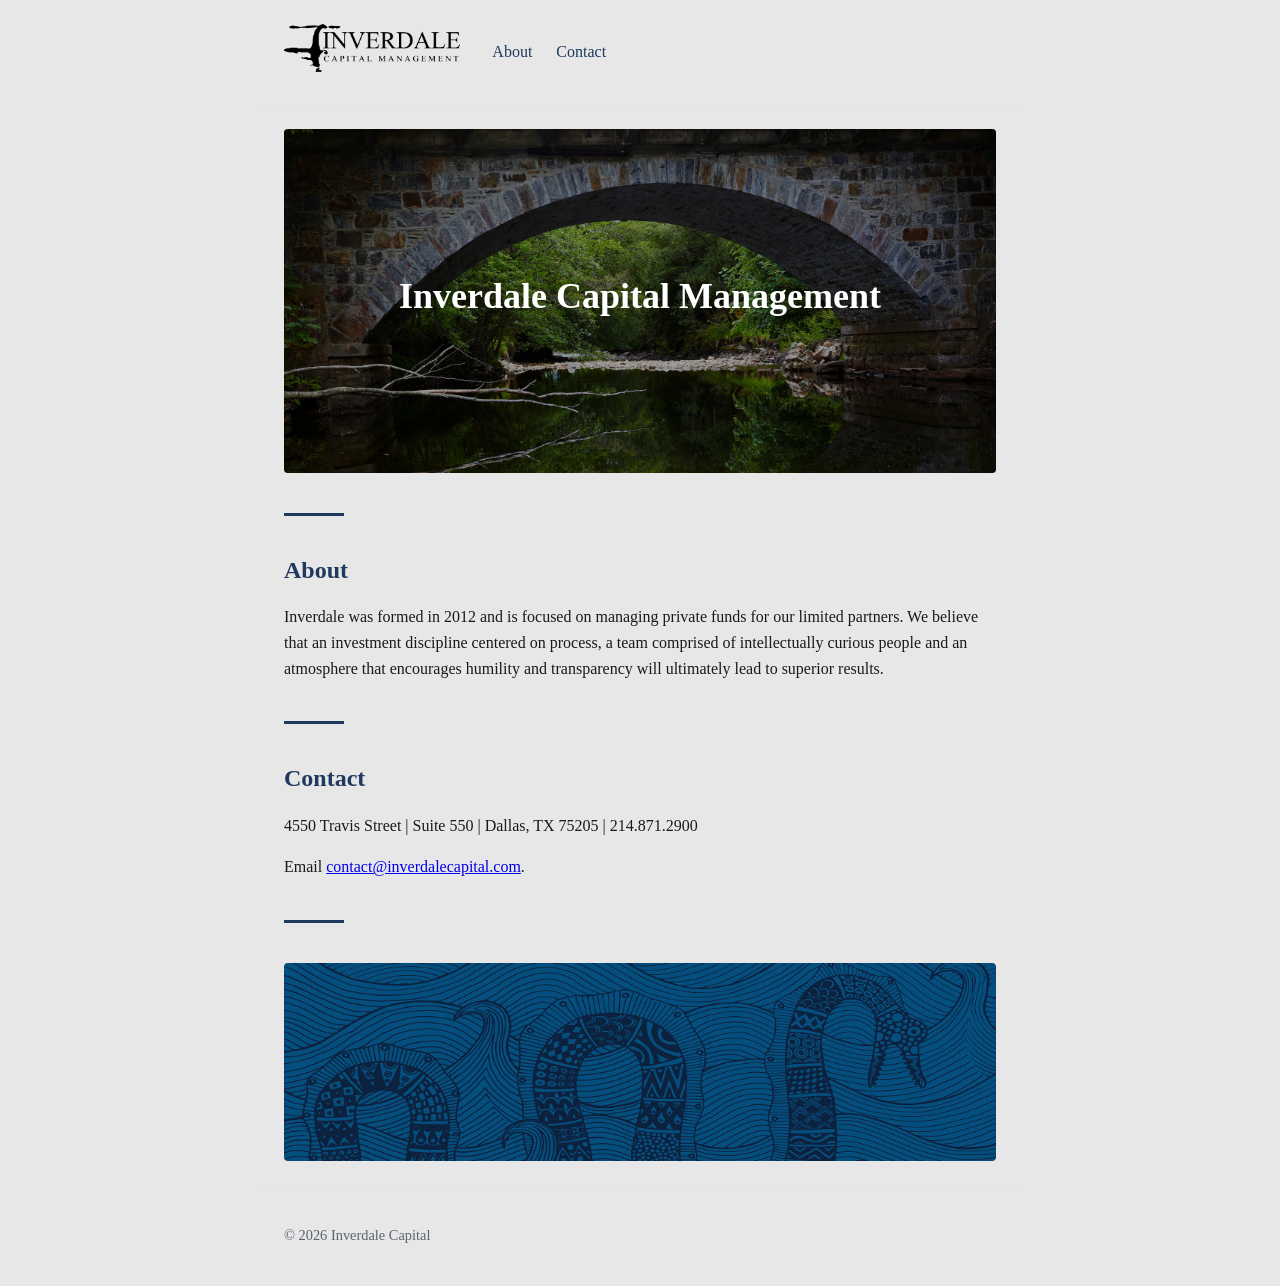
<file: index.html>
<!DOCTYPE html>
<html lang="en">
<head>
  <meta charset="UTF-8">
  <meta name="viewport" content="width=device-width, initial-scale=1.0">
  <title>Inverdale Capital</title>
  <link rel="stylesheet" href="style.css">
  <link rel="icon" href="favicon.png">
  <meta name="description" content="Dallas Texas based asset private fund asset manager since 2012">
</head>
<body>
  <header>
    <h1><img src="logo_black.png" alt="" style="height: 48px;"></h1>
    <nav>
  <a href="#about">About</a>
  <a href="#contact">Contact</a>
</nav>
  </header>

  <main>
    <div class="hero-wrap">
      <img class="hero" src="home-page-1w.jpg" alt="timeless support and reliability">
      <div class="hero-text">
        <h2>Inverdale Capital Management</h2>
      <p></p>
      </div>  
    </div>

    <hr>
    
    <section id="about">
      <h2>About</h2>
      <p>Inverdale was formed in 2012 and is focused on managing private funds for our limited partners. We believe that an investment discipline centered on process, a team comprised of intellectually curious people and an atmosphere that encourages humility and transparency will ultimately lead to superior results.</p>
    </section>

    <hr>
    
    <section id="contact">
      <h2>Contact</h2>
      <p>4550 Travis Street | Suite 550 | Dallas, TX 75205 | 214.871.2900</p>
      <p>Email <a href="mailto:contact@inverdalecapital.com">contact@inverdalecapital.com</a>.</p>
    </section>

    <hr>
    
  <img class="hero" src="lochness-darker_w.jpg" alt="lochness lurking">
  </main>

  <footer>
    <p>&copy; 2026 Inverdale Capital</p>
  </footer>
</body>
</html>
</file>
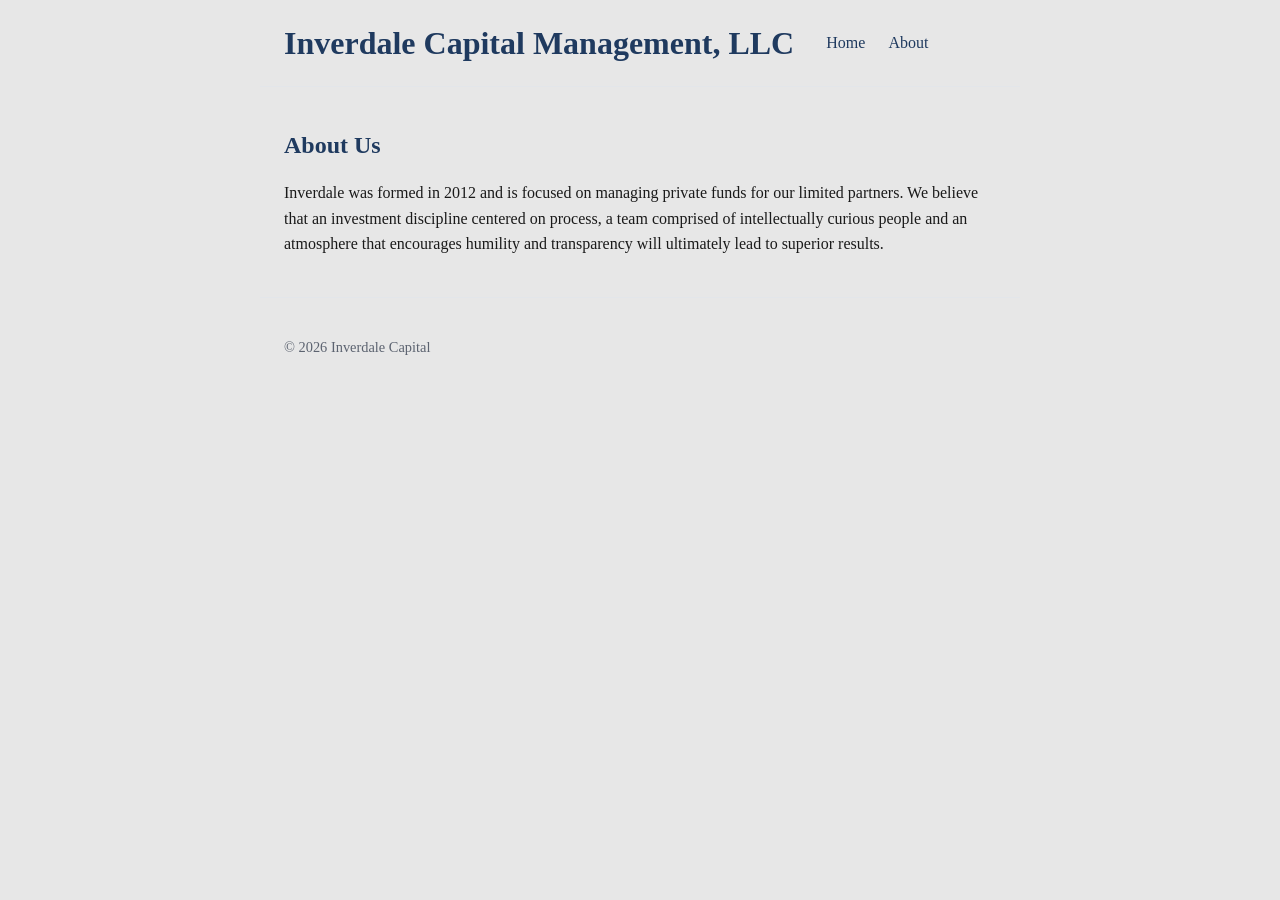
<file: about.html>
<!DOCTYPE html>
<html lang="en">
<head>
  <meta charset="UTF-8">
  <meta name="viewport" content="width=device-width, initial-scale=1.0">
  <title>About | Inverdale Capital</title>
  <link rel="stylesheet" href="style.css">
</head>
<body>
  <header>
    <h1>Inverdale Capital Management, LLC</h1>
    <nav>
      <a href="index.html">Home</a>
      <a href="about.html">About</a>
    </nav>
  </header>

  <main>
    <h2>About Us</h2>
    <p>Inverdale was formed in 2012 and is focused on managing private funds for our limited partners. We believe that an investment discipline centered on process, a team comprised of intellectually curious people and an atmosphere that encourages humility and transparency will ultimately lead to superior results.</p>

  </main>

  <footer>
    <p>&copy; 2026 Inverdale Capital</p>
  </footer>
</body>
</html>
</file>
<file: style.css>
:root {
  --text: #1a1a1a;
  --muted: #5c6370;
  --background: #E7E7E7;
  --accent: #1f3a5f;
  --border: #e3e6ea;
}

* {
  box-sizing: border-box;
}

body {
  margin: 0;
  font-family: Georgia, "Times New Roman", serif;
  line-height: 1.6;
  color: var(--text);
  background: var(--background);
}

header, main, footer {
  max-width: 760px;
  margin: 0 auto;
  padding: 1.5rem;
}

header {
  display: flex;
  justify-content: flex-start;
  align-items: center;
  gap: 2rem;
  border-bottom: 1px solid var(--border);
}

nav a {
  margin-right: 1.25rem;
  color: var(--accent);
  text-decoration: none;
  font-family: Georgia, "Times New Roman", serif;
}

nav a:hover {
  text-decoration: underline;
}

header h1 {
  margin: 0;
}

h1, h2 {
  color: var(--accent);
  line-height: 1.2;
}

footer {
  color: var(--muted);
  font-size: 0.9rem;
  border-top: 1px solid var(--border);
}

section {
  margin-bottom: 2.5rem;
}

.hero {
  display: block;
  width: 100%;
  height: auto;
  border-radius: 4px;
}

.hero-wrap {
  position: relative;
}

.hero-wrap::after {
  content: "";
  position: absolute;
  inset: 0;
  background: rgba(0, 0, 0, 0.35);
  border-radius: 4px;
}

.hero-text {
  position: absolute;
  inset: 0;
  z-index: 1;
  display: flex;
  flex-direction: column;
  justify-content: center;
  align-items: center;
  text-align: center;
  padding: 1.5rem;
  color: #ffffff;
}

.hero-text h2 {
  color: #ffffff;
  margin: 0 0 0.5rem;
  font-size: 2.25rem;
}

.hero-text p {
  margin: 0;
  font-size: 1.15rem;
}

@media (max-width: 500px) {
  header {
    flex-direction: column;
    gap: 0.75rem;
  }
  nav a {
    margin: 0 0.75rem;
  }
  .hero-text h2 { font-size: 1.5rem; }
  .hero-text p { font-size: 1rem; }
}

hr {
  border: none;
  height: 3px;
  width: 60px;
  background: var(--accent);
  margin: 2.5rem 0;
}
</file>
